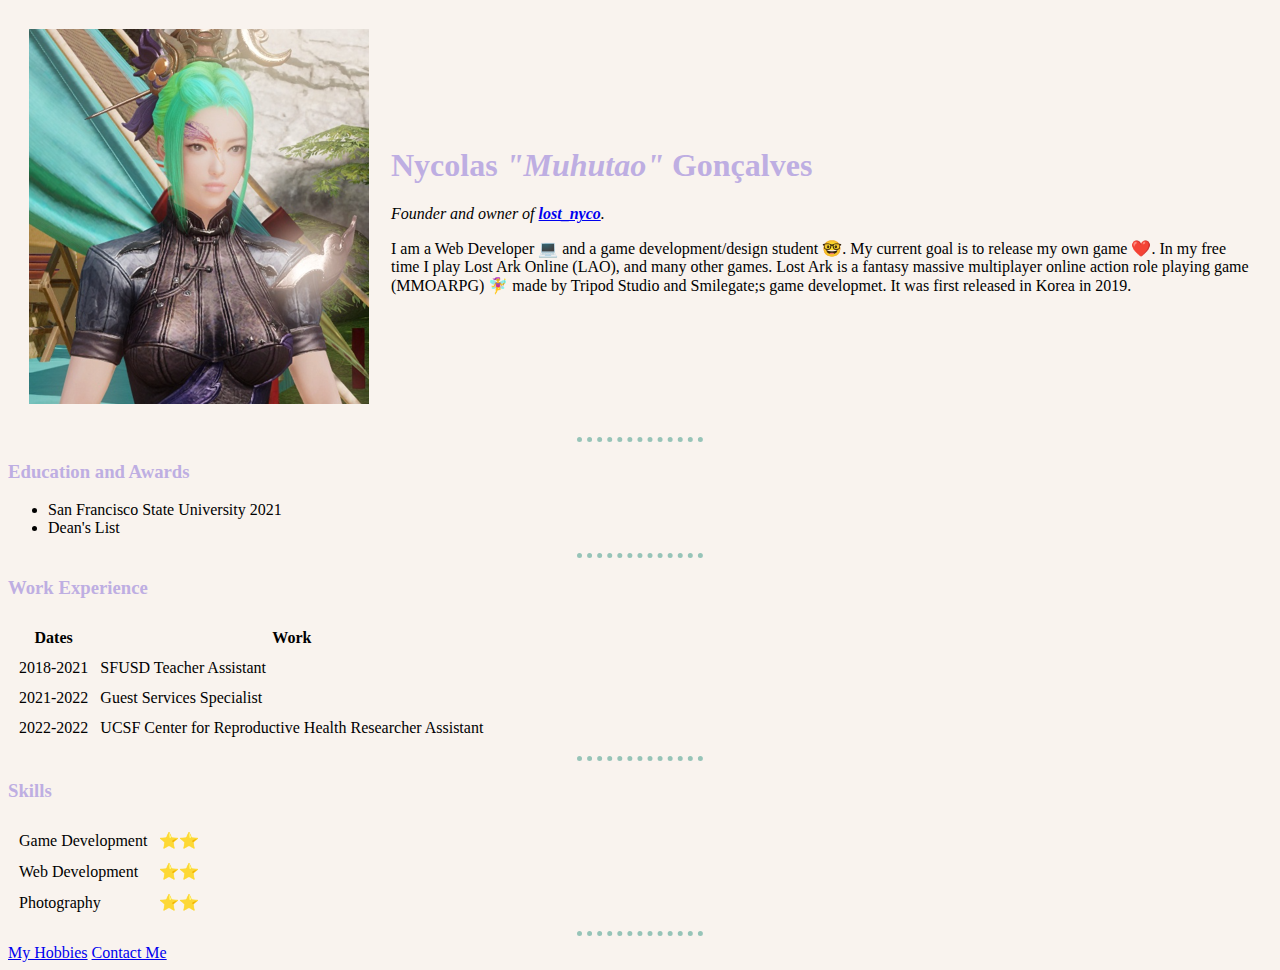
<file: index.html>
<!DOCTYPE html>
<html>
  <head>
    <meta charset="utf-8">
    <title>Nycola's Personal Site</title>
    <link rel="stylesheet" href="css/styles.css">
  </head>

    <table cellspacing="20">
      <tr>
        <td><img src="images/muhutaopfp.png" alt="In game profile of muhutao picture"></td>
        <td><h1>Nycolas <em>"Muhutao"</em> Gonçalves </h1>
        <p><em>Founder and owner of <strong><a href="https://www.tiktok.com/@lost_nyco">lost_nyco</a></strong>.</em></p>
        <p>I am a Web Developer 💻 and a game development/design student 🤓. My current goal is to release my own game ❤️. In my free time I play Lost Ark Online (LAO), and many other games.
        Lost Ark is a fantasy massive multiplayer online action role playing game (MMOARPG) 🧚‍♀️ made by Tripod Studio and Smilegate;s game developmet. It was first released in Korea in 2019.
        </p></td>
      </tr>
    </table>
    <hr>
    <h3>Education and Awards</h3>
    <ul>
      <li>San Francisco State University 2021</li>
      <li>Dean's List </li>
    </ul>
    <hr>
    <h3>Work Experience</h3>
    <table cellspacing="10">
      <thead>
        <tr>
          <th>Dates</th>
          <th>Work</th>
        </tr>
      </thead>
      <tbody>
        <tr>
          <td>2018-2021</td>
          <td>SFUSD Teacher Assistant</td>
        </tr>
        <tr>
          <td>2021-2022</td>
          <td>Guest Services Specialist</td>
        </tr>
        <tr>
          <td>2022-2022</td>
          <td>UCSF Center for Reproductive Health Researcher Assistant</td>
        </tr>
      </tbody>
    </table>
    <hr>
    <h3>Skills</h3>
    <table cellspacing="10">
      <tr>
        <td>Game Development</td>
        <td>⭐️⭐️</td>
      </tr>
      <tr>
        <td>Web Development</td>
        <td>⭐️⭐️</td>
      </tr>
      <tr>
        <td>Photography</td>
        <td>⭐️⭐️</td>
      </tr>
    </table>
    <hr>
    <a href="hobbies.html">My Hobbies</a>
    <a href="contact-me.html">Contact Me</a>
  </body>
</html>
</file>
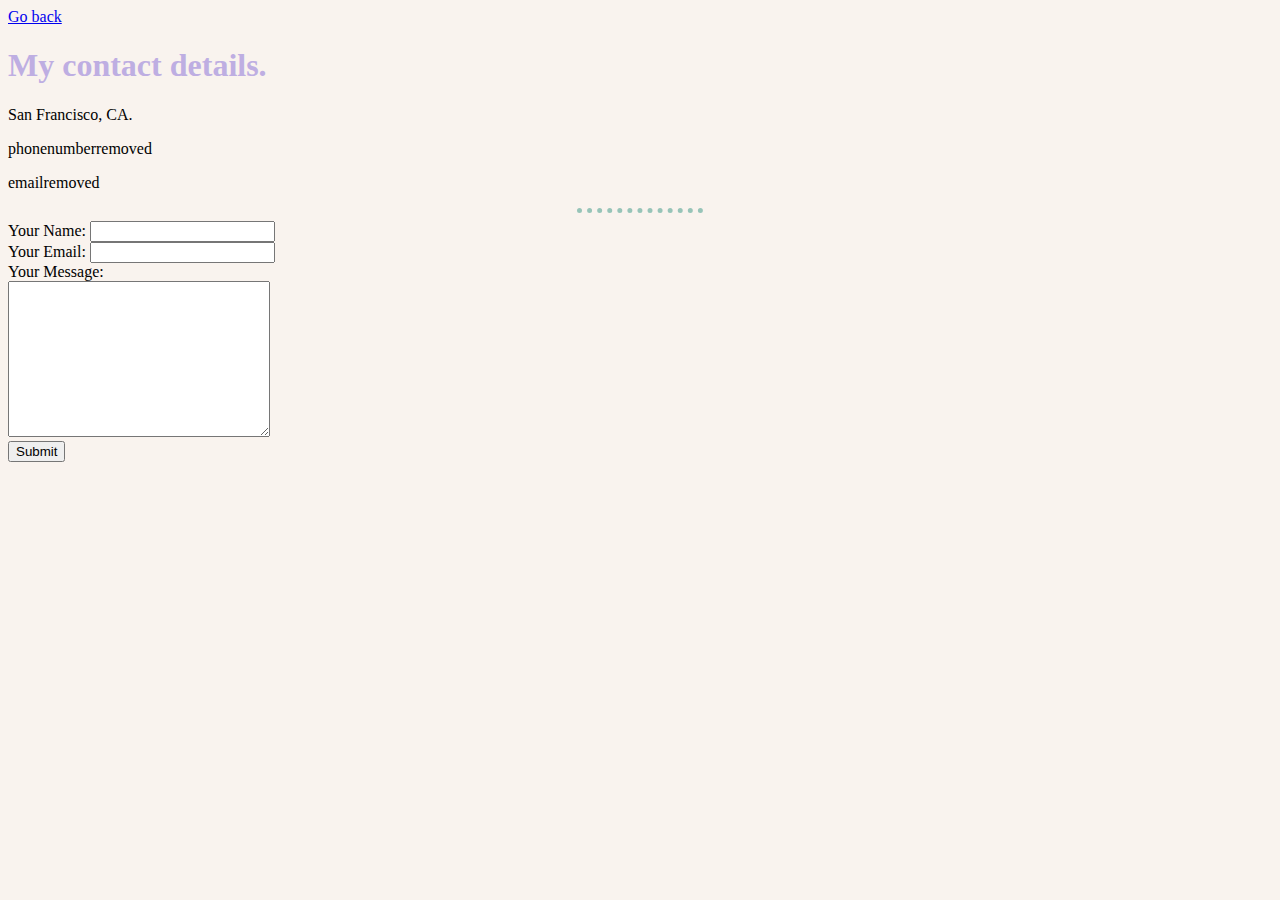
<file: contact-me.html>
<!DOCTYPE html>
<html>
<a href="index.html">Go back</a>

  <head>
    <meta charset="utf-8">
    <title>Contact Me</title>
    <link rel="stylesheet" href="css/styles.css">
  </head>
  <body>
    <h1>My contact details.</h1>
    <p>San Francisco, CA.</p>
    <p> phonenumberremoved</p>
    <p> emailremoved</p>
    <hr>
    <form action="mailto:nycohope@gmail.com" method="post" enctype:"text/plain">
      <label>Your Name:</label>
      <input type="text" name="yourName" value=""><br>
      <label>Your Email:</label>
      <input type="email" name="yourEmail" value=""><br>
      <label>Your Message:</label><br>
      <textarea name="yourMessage" rows="10" cols="30"></textarea><br>
      <input type="submit" name="">
    </form>
  </body>
</html>
</file>
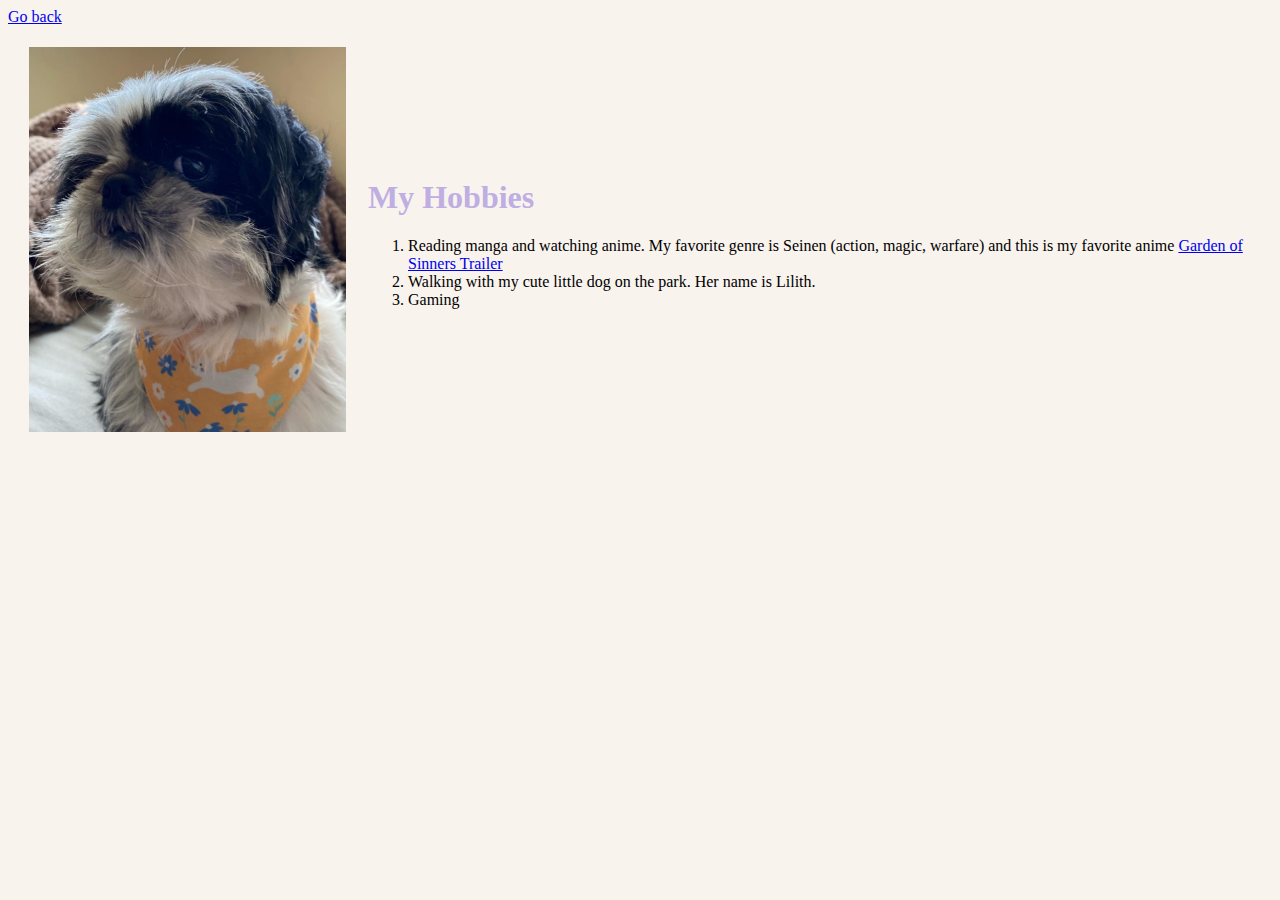
<file: hobbies.html>
<!DOCTYPE html>
  <html>
  <a href="index.html">Go back</a>

    <head>
      <meta charset="utf-8" />
      <title>My Hobbies</title>
        <link rel="stylesheet" href="css/styles.css" />
    </head>

    <table cellspacing="20">
      <tr>
        <td><img src="images/lilithpfp.png" alt="why so sus"></td>
        <td><h1>My Hobbies </h1>
          <ol>
            <li> Reading manga and watching anime. My favorite genre is Seinen (action, magic, warfare) and this is my favorite anime <a href="https://www.youtube.com/watch?v=JSTMtdv119c"> Garden of Sinners Trailer </a></li>
            <li> Walking with my cute little dog on the park. Her name is Lilith.</li>
            <li>Gaming</li>
          </ol>
        </p></td>
      </tr>
    </table>

  </html>
</file>
<file: css/styles.css>
body {
  background-color: #F9F3EE;
}

h1 {
  color: #BEAEE2;
}

h3 {
  color: #BEAEE2;
}

hr {
  border-style: none;
  border-top-style: dotted;
  border-color: #97C4B8;
  border-width: 5px;
  width: 10%;
}
</file>
